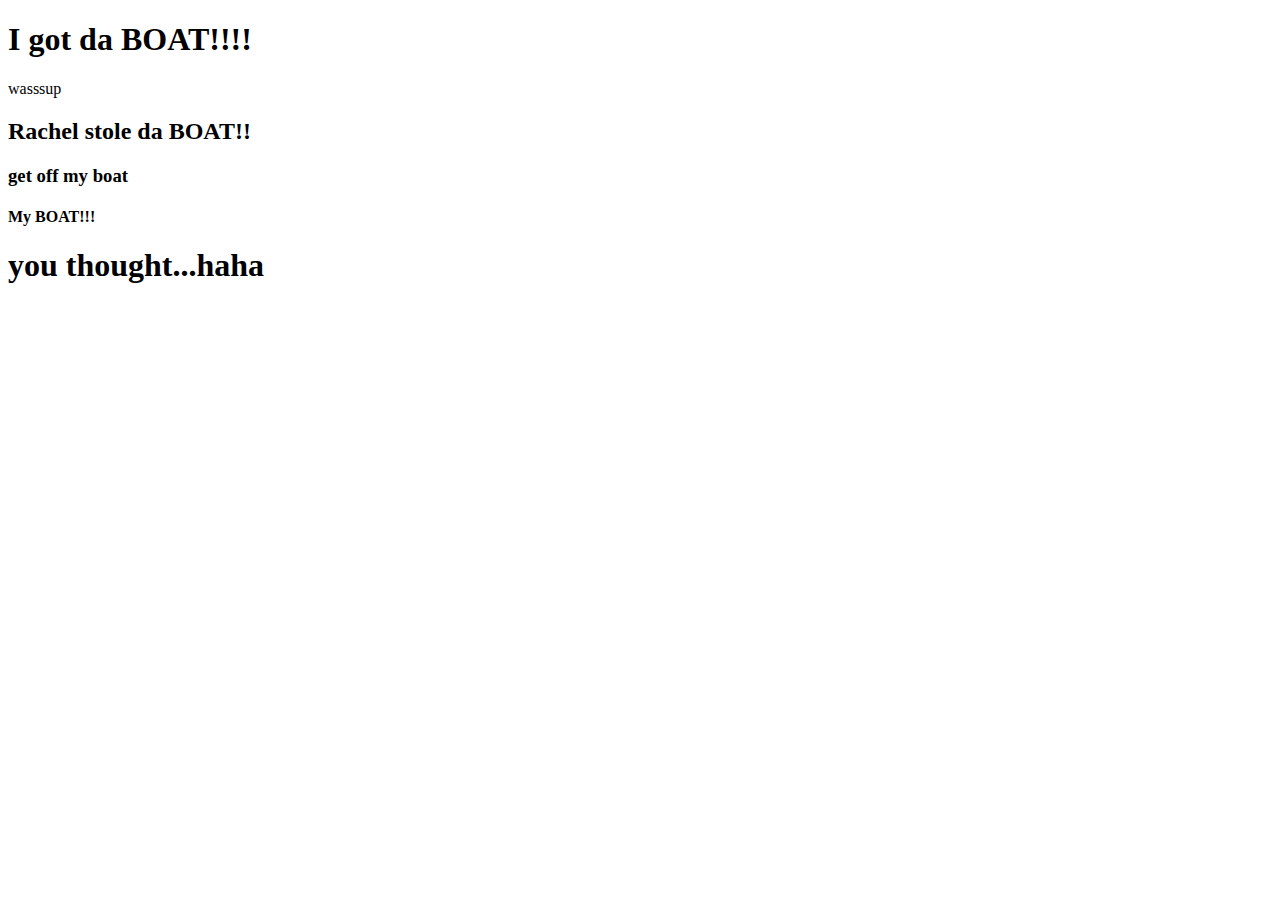
<file: index.html>
<!DOCTYPE html>
<html lang="en">
<head>
    <meta charset="UTF-8">
    <title>Title</title>
</head>
<body>
<h1>I got da BOAT!!!!</h1>
<p>wasssup</p>
<h2>Rachel stole da BOAT!!</h2>
<h3>get off my boat</h3>
<h4>My BOAT!!!</h4>
<h1>you thought...haha</h1>
</body>
</html>
</file>
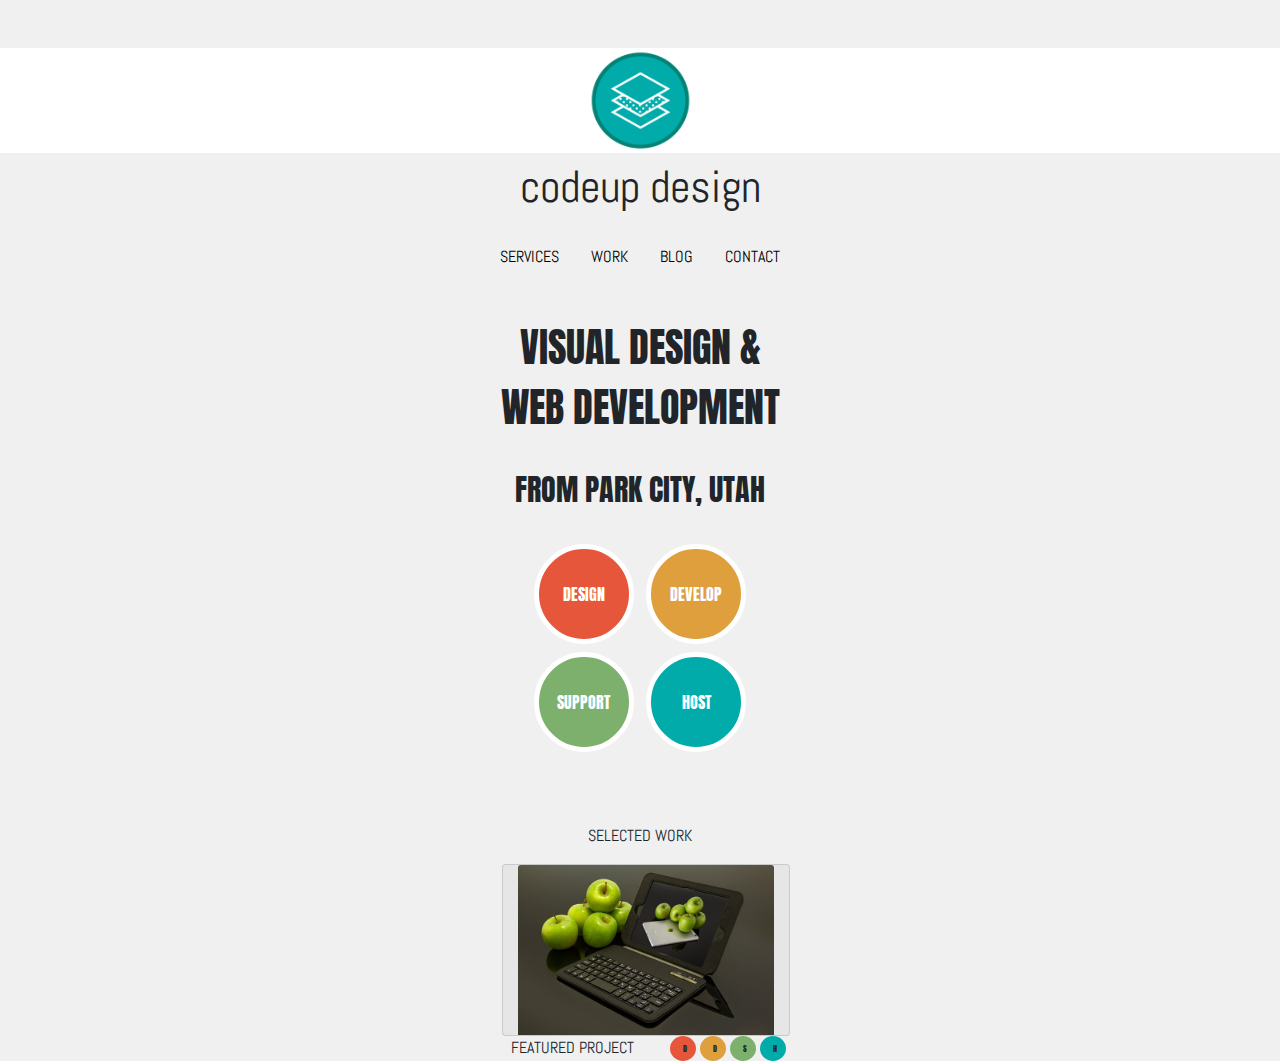
<file: codeup-design.html>
<!doctype html>
<html lang="en">
<head>
    <!-- Required meta tags -->
    <meta charset="utf-8">
    <meta name="viewport" content="width=device-width, initial-scale=1, shrink-to-fit=no">

    <!-- Bootstrap CSS -->
    <link rel="stylesheet" href="https://stackpath.bootstrapcdn.com/bootstrap/4.3.1/css/bootstrap.min.css" integrity="sha384-ggOyR0iXCbMQv3Xipma34MD+dH/1fQ784/j6cY/iJTQUOhcWr7x9JvoRxT2MZw1T" crossorigin="anonymous">
    <link href="https://fonts.googleapis.com/css?family=Abel|Anton&display=swap" rel="stylesheet">
    <title>Codeup Design</title>

    <style>

        .main-container{
            text-align: center;
            background-color: #f0f0f0;
        }
        .code-up-design{
            font-family: 'Abel', sans-serif;
            font-size: 45px;
        }
        .services-work-blog-contact{
            margin-top: 1em;
            font-family: 'Abel', sans-serif;
        }
        .visual-design{
            margin-top: 1em;
            font-family: 'Anton', sans-serif;
            font-size: 40px;

        }
        .from-park-city{
            margin-top: 1em;
            font-family: 'Anton', sans-serif;
            font-size: 30px;

        }
        .design-develop-support-host{
            margin-top: 2em;
        }
        .selected-work{
            margin-top: 4em;
            font-family: 'Abel', sans-serif;
        }
        .featured-project {
            font-family: 'Abel', sans-serif;
            margin-left: 1em;

        }
        .nav-link {
            color: black;
        }
        #green-apples{
            margin-left: 7em;
            margin-top: 1em;
            background-color: #e6e6e6;

        }
        #nav-bar1 {
            text-decoration-color: black;
        }

        #cir-1 {
            height: 100px;
            width: 100px;
            border-radius: 50%;
            display: inline-block;
            border: 5px solid white;
            font-family: 'Anton', sans-serif;
            font-size: medium;
            background-color: #E6563B;
            color: white;
            margin-right: .5em;
            margin-bottom: .5em;
        }
        #cir-2 {
            height: 100px;
            width: 100px;
            border-radius: 50%;
            display: inline-block;
            border: 5px solid white;
            font-family: 'Anton', sans-serif;
            font-size: medium;
            background-color: #DF9F3D;
            color: white;
            margin-bottom: .5em;
        }
        #cir-3 {
            height: 100px;
            width: 100px;
            border-radius: 50%;
            display: inline-block;
            border: 5px solid white;
            font-family: 'Anton', sans-serif;
            font-size: medium;
            background-color: #7cb06c;
            color: white;
            margin-right: .5em;
            margin-bottom: .5em;
        }
        #cir-4 {
            height: 100px;
            width: 100px;
            border-radius: 50%;
            display: inline-block;
            border: 5px solid white;
            font-family: 'Anton', sans-serif;
            font-size: medium;
            background-color: #00aba9;
            color: white;
            margin-bottom: .5em;
        }
        .four-circles {
            font-family: 'Anton', sans-serif;
            display: inline-block;
            font-size: 50px;
        }
        #dot-1 {
            height: 25px;
            width: 25px;
            border-radius: 50%;
            display: inline-block;
            background-color: #E6563B;
            font-family: 'Anton', sans-serif;
            font-size: 8px;
            margin-left: 4em;

        }
        #dot-2 {
            height: 25px;
            width: 25px;
            border-radius: 50%;
            display: inline-block;
            background-color: #DF9F3D;
            font-family: 'Anton', sans-serif;
            font-size: 8px;
        }
        #dot-3 {
            height: 25px;
            width: 25px;
            border-radius: 50%;
            display: inline-block;
            background-color: #7cb06c;
            font-family: 'Anton', sans-serif;
            font-size: 8px;
        }
        #dot-4 {
            height: 25px;
            width: 25px;
            border-radius: 50%;
            display: inline-block;
            background-color: #00aba9;
            font-family: 'Anton', sans-serif;
            font-size: 8px;

        }
    </style>
</head>
<body>
    <div class="main-container">
        <div class="row">
            <div class="col-12 m-0 p-0 mt-5">
                <ul class="nav justify-content-center bg-white" id="top-logo">
                    <li>
                        <img src="img/logo.jpg" width=105px height=105px alt="design-logo">
                    </li>
                </ul>
            </div>
        </div>

        <div class="code-up-design">
            <div>codeup design</div>
        </div>


        <div class="services-work-blog-contact ">
            <ul class="nav justify-content-center" id="nav-bar1">
                <li class="nav-item">
                    <a class="nav-link active" href="#">SERVICES</a>
                </li>
                <li class="nav-item">
                    <a class="nav-link" href="#">WORK</a>
                </li><li class="nav-item">
                    <a class="nav-link" href="#">BLOG</a>
                </li><li class="nav-item">
                    <a class="nav-link" href="#">CONTACT</a>
                </li>
            </ul>

        </div>


        <div class="visual-design">
            <div>VISUAL DESIGN &</div>
            <div>WEB DEVELOPMENT</div>
        </div>


        <div class="from-park-city">
            <div>FROM PARK CITY, UTAH</div>
        </div>


        <div class="design-develop-support-host">
            <div class="cir-1-2">
                <button type="button" class="btn" id="cir-1">DESIGN</button>
                <button type="button" class="btn" id="cir-2">DEVELOP</button>
            </div>
            <div class="cir-3-4">
                <button type="button" class="btn" id="cir-3">SUPPORT</button>
                <button type="button" class="btn" id="cir-4">HOST</button>
            </div>
        </div>


        <div class="selected-work">
            <div>SELECTED WORK</div>
        </div>

        <div class="row">
            <div class="mx-auto" style="width: 500px;">
                <div class="card col-12" style="width: 18rem;" id="green-apples">
                    <img src="img/apple-ipad.jpg"  width="200px" class="card-img-top" alt="...">
                </div>


                <div class="featured-project">
                    <div>FEATURED PROJECT
                        <button type="button" class="btn" id="dot-1">D</button>
                        <button type="button" class="btn" id="dot-2">D</button>
                        <button type="button" class="btn" id="dot-3">S</button>
                        <button type="button" class="btn" id="dot-4">H</button>
                    </div>
                </div>
            </div>
        </div>

<!--        <div class="d-inline">-->
<!--            <div class="featured-project">-->
<!--                <div>FEATURED PROJECT-->
<!--                    <button type="button" class="btn" id="dot-1">D</button>-->
<!--                    <button type="button" class="btn" id="dot-2">D</button>-->
<!--                    <button type="button" class="btn" id="dot-3">S</button>-->
<!--                    <button type="button" class="btn" id="dot-4">H</button>-->
<!--                </div>-->
<!--            </div>-->
<!--        </div>-->


    </div>

<script src="https://code.jquery.com/jquery-3.3.1.slim.min.js" integrity="sha384-q8i/X+965DzO0rT7abK41JStQIAqVgRVzpbzo5smXKp4YfRvH+8abtTE1Pi6jizo" crossorigin="anonymous"></script>
<script src="https://cdnjs.cloudflare.com/ajax/libs/popper.js/1.14.7/umd/popper.min.js" integrity="sha384-UO2eT0CpHqdSJQ6hJty5KVphtPhzWj9WO1clHTMGa3JDZwrnQq4sF86dIHNDz0W1" crossorigin="anonymous"></script>
<script src="https://stackpath.bootstrapcdn.com/bootstrap/4.3.1/js/bootstrap.min.js" integrity="sha384-JjSmVgyd0p3pXB1rRibZUAYoIIy6OrQ6VrjIEaFf/nJGzIxFDsf4x0xIM+B07jRM" crossorigin="anonymous"></script>
</body>
</html>
</file>
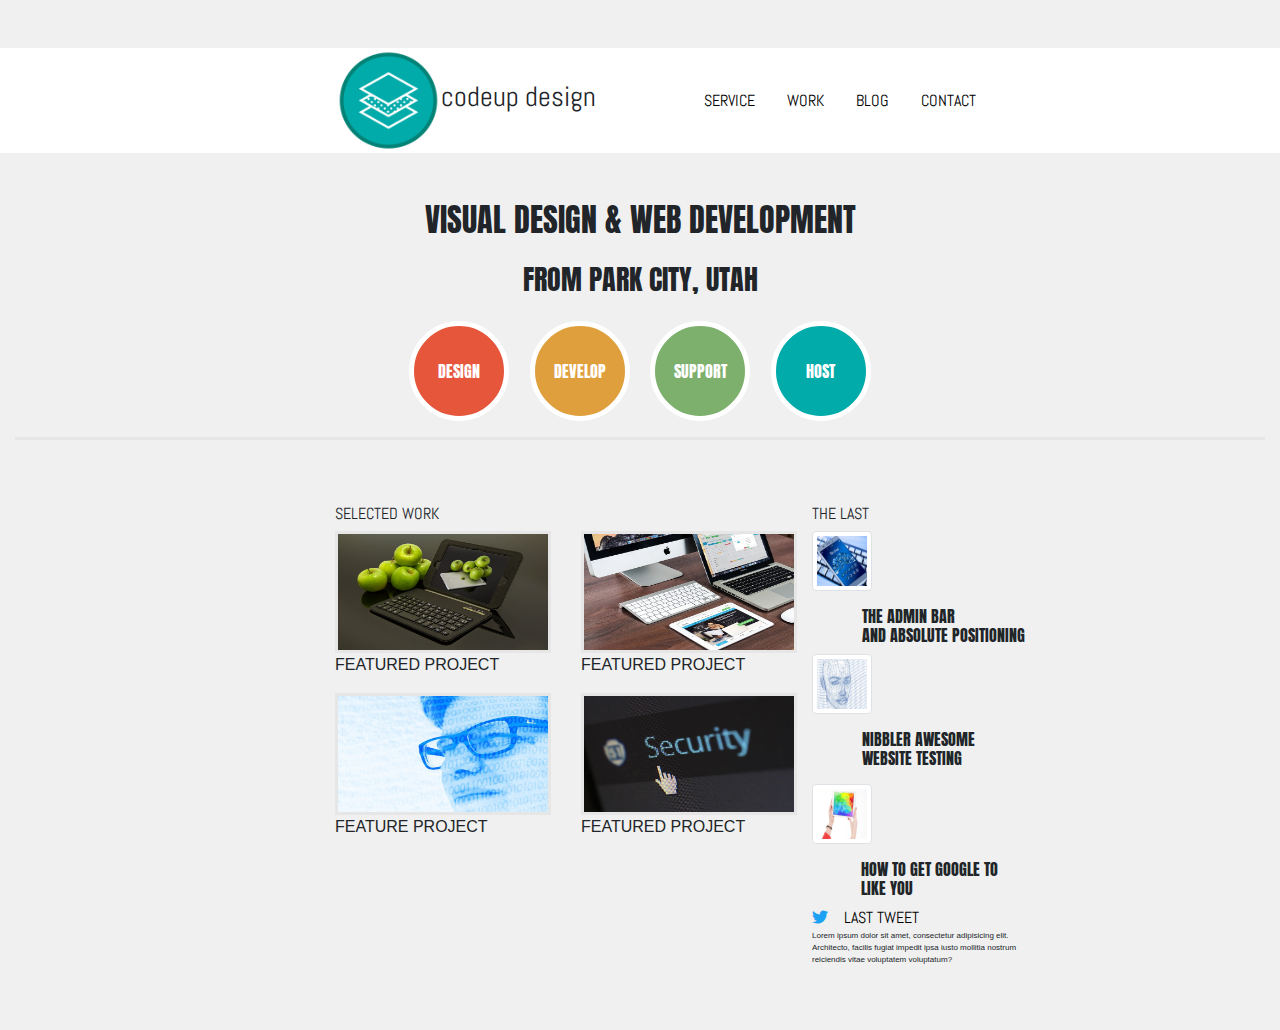
<file: lg-codeup-design.html>
<!doctype html>
<html lang="en">
<head>
    <!-- Required meta tags -->
    <meta charset="utf-8">
    <meta name="viewport" content="width=device-width, initial-scale=1, shrink-to-fit=no">

    <!-- Bootstrap CSS -->
    <link rel="stylesheet" href="https://stackpath.bootstrapcdn.com/bootstrap/4.3.1/css/bootstrap.min.css" integrity="sha384-ggOyR0iXCbMQv3Xipma34MD+dH/1fQ784/j6cY/iJTQUOhcWr7x9JvoRxT2MZw1T" crossorigin="anonymous">
    <link href="https://fonts.googleapis.com/css?family=Abel|Anton&display=swap" rel="stylesheet">
    <link rel="stylesheet" href="css/codeup-design.css">
    <link rel="stylesheet" href="https://cdnjs.cloudflare.com/ajax/libs/font-awesome/5.9.0/css/all.css">
    <title>Practice 2</title>

</head>

<body>

<div class="container m-0"> <!---DIV START FOR MAIN CONTAINER--->

    <div class="row"><!---MADE FIRST ROW ABOVE NAV BAR---->
        <div class="col-12"></div>
    </div>

    <div class="nav-container"><!---DIV START FOR NAV CONTAINER--->

        <div class="row"><!----DIV START FOR NAV BAR ROW--->

            <div class="col-12 p-0"><!----DIV START FOR NAV BAR COLUMN---->
                <ul class="nav justify-content-start align-items-center bg-white"><!---NAV BAR START---->

                    <li class="nav-item" id="logo-item"><!----LOGO ITEM IN NAV BAR--->
                        <img src="img/logo.jpg" width=105px height=105px alt="design-logo">
                    </li>
                    <li class="nav-item mr-auto">
                        <h3 id="logo-title">codeup design</h3>
                    </li>
                    <li class="nav-item ml-auto">
                        <a class="nav-link" href="#">SERVICE</a>
                    </li>
                    <li class="nav-item">
                        <a class="nav-link" href="#">WORK</a>
                    </li>
                    <li class="nav-item">
                        <a class="nav-link" href="#">BLOG</a>
                    </li>
                    <li class="nav-item" id="last-nav-item">
                        <a class="nav-link" href="#">CONTACT</a>
                    </li>

                </ul><!---NAV BAR END----->
            </div><!----DIV END FOR NAV BAR COLUMN--->

        </div><!------DIV END FOR NAV BAR ROW---->

    </div><!---DIV END FOR NAV CONTAINER---->


    <div class="row" id="lg-header"><!---ROW DIV START FOR HEADER----->

        <div class="col-6 offset-lg-3 text-center mt-5"><!----COLUMN DIV START------>
            <h2>VISUAL DESIGN & WEB DEVELOPMENT</h2><!---need to adjust height of heading--->
        </div><!----COLUMN DIV END----->

    </div><!----ROW DIV END FOR HEADER---->


    <div class="row" id="sm-header"><!---ROW DIV START FOR SMALLER HEADING--->
        <div class="col-6 offset-lg-3 text-center mt-3"><!-------COLUMN DIV START----->
            <h3>FROM PARK CITY, UTAH</h3><!----needs to adjust the height of heading---->
        </div><!-----COLUMN DIV END------>
    </div><!---ROW DIV END FOR SMALLER HEADER---->

    <div class="row"><!----START ROW DIV FOR DESIGN CIRCLES--->

        <div class="col-6 offset-lg-3 text-center mt-3"><!-----START COLUMN DIV---->
            <button type="button" class="btn mx-2" id="cir-1">DESIGN</button>
            <button type="button" class="btn mx-2" id="cir-2">DEVELOP</button>
            <button type="button" class="btn mx-2" id="cir-3">SUPPORT</button>
            <button type="button" class="btn mx-2" id="cir-4">HOST</button>
        </div><!---END COLUMN DIV----->

    </div><!----END ROW DIV FOR DESIGN CIRCLES--->

    <hr id="hr-custom"><!---need to adjust length of line--->

    <div class="row"><!---ROW DIV START FOR IMAGES--->

        <div class="col-2 offset-lg-3 my-5"><!----DIV COLUMN START---->
            <h6 id="select">SELECTED WORK</h6>
            <div id="img-apples">
                <img src="img/apple-ipad.jpg" width=210px height=116px alt="design-logo">
            </div>
            FEATURED PROJECT
            <div class="mt-3" id="img-man">
                <img src="img/man.jpg" width=210px height=116px alt="design-logo">
            </div>
            FEATURE PROJECT
        </div><!----DIV COLUMN END---->

        <div class="col-2 my-5"><!---DIV COLUMN START---->
            <div id="img-mac">
                <img src="img/macbook.jpg" width=210px height=116px alt="design-logo">
            </div>
            FEATURED PROJECT
            <div class="mt-3" id="img-security">
                <img src="img/security.jpg" width=210px height=116px alt="design-logo">
            </div>
            FEATURED PROJECT
        </div><!---DIV COLUMN END--->

        <div class="col-2 my-5 p-0"><!---DIV THUMBNAIL COLUMN START---->
            <h6 id="the-last">THE LAST</h6>
            <div>
                <img src="img/mobile-phone.jpg" alt="mobile-phone-thumbnail" class="img-thumbnail">
                <h6 id="headline1">THE ADMIN BAR <br>AND ABSOLUTE POSITIONING</h6>
            </div>
            <div>
                <img src="img/head.jpg" alt="head-thumbnail" class="img-thumbnail mt-2">
                <h6 id="headline2">NIBBLER AWESOME <br>WEBSITE TESTING</h6>
            </div>
            <div>
                <img src="img/ipad.jpg" alt="ipad-thumbnail" class="img-thumbnail mt-2">
                <h6 id="headline3">HOW TO GET GOOGLE TO <br>LIKE YOU</h6>
            </div>
            <div class="mt-3">

                <i class="fab fa-twitter" id="twitter"><p class="d-inline" id="tweet">LAST TWEET</p></i>
                <div id="last-tweet"><p>Lorem ipsum dolor sit amet, consectetur adipisicing elit. Architecto, facilis fugiat impedit ipsa iusto mollitia nostrum reiciendis vitae voluptatem voluptatum?</p></div>
            </div>

        </div>
    </div><!---DIV THUMBNAIL ROW END--->


</div><!----MAIN CONTAINER END--->



<!-- Optional JavaScript -->
<!-- jQuery first, then Popper.js, then Bootstrap JS -->
<script src="https://code.jquery.com/jquery-3.3.1.slim.min.js" integrity="sha384-q8i/X+965DzO0rT7abK41JStQIAqVgRVzpbzo5smXKp4YfRvH+8abtTE1Pi6jizo" crossorigin="anonymous"></script>
<script src="https://cdnjs.cloudflare.com/ajax/libs/popper.js/1.14.7/umd/popper.min.js" integrity="sha384-UO2eT0CpHqdSJQ6hJty5KVphtPhzWj9WO1clHTMGa3JDZwrnQq4sF86dIHNDz0W1" crossorigin="anonymous"></script>
<script src="https://stackpath.bootstrapcdn.com/bootstrap/4.3.1/js/bootstrap.min.js" integrity="sha384-JjSmVgyd0p3pXB1rRibZUAYoIIy6OrQ6VrjIEaFf/nJGzIxFDsf4x0xIM+B07jRM" crossorigin="anonymous"></script>
</body>
</html>
</file>
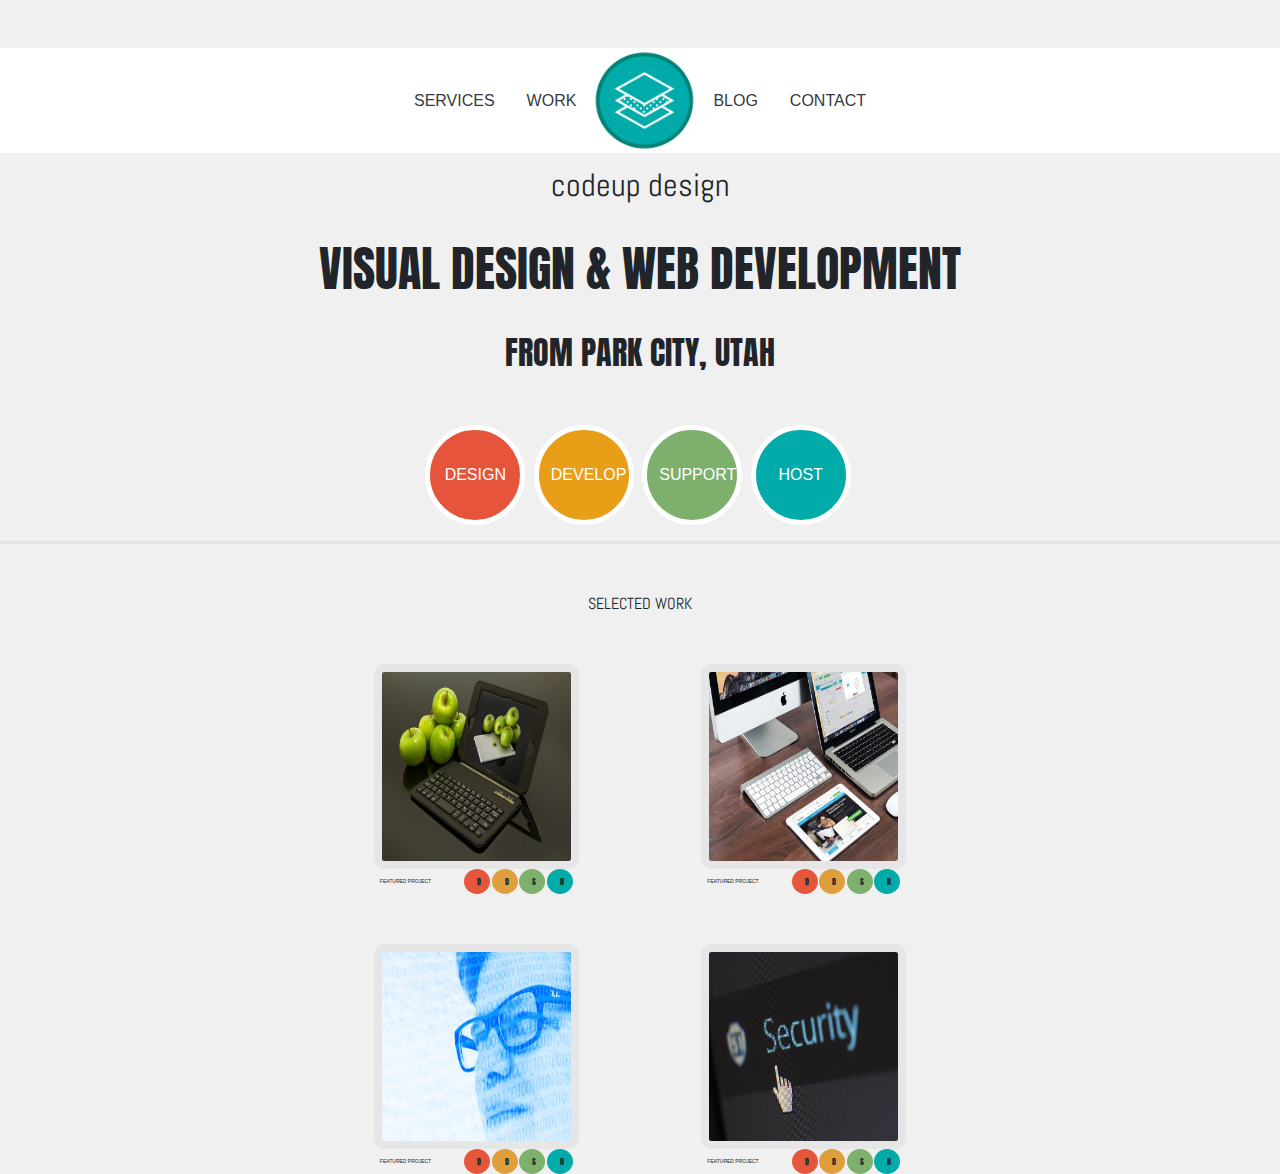
<file: sm-codeup-design.html>
<!DOCTYPE html>
<html lang="en">
<head>
    <meta charset="UTF-8">
    <meta name="viewport" content="width=device-width, initial-scale=1, shrink-to-fit=no">
    <link rel="stylesheet" href="https://stackpath.bootstrapcdn.com/bootstrap/4.3.1/css/bootstrap.min.css" integrity="sha384-ggOyR0iXCbMQv3Xipma34MD+dH/1fQ784/j6cY/iJTQUOhcWr7x9JvoRxT2MZw1T" crossorigin="anonymous">
    <link href="https://fonts.googleapis.com/css?family=Abel|Anton&display=swap" rel="stylesheet">
    <title>Small Codeup Design</title>
    <style>
        .main-container{
            background-color: #F0F0F0;
        }
        .code-up-design{
            font-size: 2em;
            font-family: 'Abel', sans-serif;
        }
        .visual-design{
            font-size: 3em;
            font-family: 'Anton', sans-serif;
        }
        .from-park-city{
            font-size: 2em;
            font-family: 'Anton', sans-serif;
        }
        .hr-line{
            border-top: 3px solid #e6e6e6;
        }
        .selected-work{
            font-family: 'Abel', sans-serif;
        }
        .featured-project-1{
            font-size: 5px;

        }
        .featured-project-2{
            font-size: 5px;
        }
        .featured-project-3{
            font-size: 5px;
        }
        .featured-project-4{
            font-size: 5px;
        }
        #cir-1{
            border: 5px solid white;
            height: 100px;
            width: 100px;
            border-radius: 50%;
            background-color: #E6553B;
            color: white;

        }
        #cir-2{
            border: 5px solid white;
            height: 100px;
            width: 100px;
            border-radius: 50%;
            background-color: #E89E16;
            color: white;
        }
        #cir-3{
            border: 5px solid white;
            height: 100px;
            width: 100px;
            border-radius: 50%;
            background-color: #7DB06D;
            color: white;
        }
        #cir-4{
            border: 5px solid white;
            height: 100px;
            width: 100px;
            border-radius: 50%;
            background-color: #00ABAA;
            color: white;
        }
        #dot-1{
            height: 25px;
            width: 25px;
            border-radius: 50%;
            display: inline-block;
            background-color: #E6563B;
            font-family: 'Anton', sans-serif;
            font-size: 8px;
            margin-left: 4em;

        }
        #dot-2{
            height: 25px;
            width: 25px;
            border-radius: 50%;
            display: inline-block;
            background-color: #DF9F3D;
            font-family: 'Anton', sans-serif;
            font-size: 8px;

        }
        #dot-3{
            height: 25px;
            width: 25px;
            border-radius: 50%;
            display: inline-block;
            background-color: #7cb06c;
            font-family: 'Anton', sans-serif;
            font-size: 8px;

        }
        #dot-4{
            height: 25px;
            width: 25px;
            border-radius: 50%;
            display: inline-block;
            background-color: #00aba9;
            font-family: 'Anton', sans-serif;
            font-size: 8px;

        }
        #security-img{
            margin-top: 10em;
            border-radius: 5%;
            border: 8px solid #e6e6e6;
        }
        #man-img{
            margin-top: 10em;
        }
        #apple-ipad{
            border-radius: 5%;
            border:  8px solid #e6e6e6;
        }
        #man-img{
            border-radius: 5%;
            border: 8px solid #e6e6e6
        }
        #mackbook-img{
            border-radius: 5%;
            border: 8px solid #e6e6e6
        }

    </style>
</head>
<body>

<div class="main-container">
    <div class="row">
        <div class="col-12 m-0 p-0 mt-5">
            <ul class="nav justify-content-center bg-white align-items-center" id="top-logo">
                <li>
                <li class="nav-item">
                    <a class="nav-link active text-dark" href="#">SERVICES</a>
                </li>
                <li class="nav-item">
                    <a class="nav-link text-dark" href="#">WORK</a>
                </li>

                <img src="img/logo.jpg" width=105px height=105px alt="design-logo">
                <li class="nav-item">
                    <a class="nav-link text-dark" href="#">BLOG</a>
                </li>

                <li class="nav-item">
                    <a class="nav-link text-dark" href="#">CONTACT</a>
                </li>
            </ul>
        </div>
    </div>



    <div class="code-up-design text-center mt-2 mb-4">
        <div>codeup design</div>
    </div>



    <div class="visual-design text-center">
        <div>VISUAL DESIGN & WEB DEVELOPMENT</div>
    </div>


    <div class="from-park-city text-center mt-4">
        <div>FROM PARK CITY, UTAH</div>
    </div>


    <div class="design-develop-support-host text-center mt-5">
        <div class="cir-1-2-3-4">
            <button type="button" class="btn mr-1" id="cir-1">DESIGN</button>
            <button type="button" class="btn mr-1" id="cir-2">DEVELOP</button>
            <button type="button" class="btn mr-1" id="cir-3">SUPPORT</button>
            <button type="button" class="btn mr-1" id="cir-4">HOST</button>
        </div>


    <hr class="hr-line">



    <div class="selected-work mt-5">
        <div>SELECTED WORK</div>
    </div>

    <div class="row">
        <div class="col-3 mt-5 p-0 offset-sm-3">
            <img src="img/apple-ipad.jpg" width=205px height=205px alt="design-logo" id="apple-ipad">
                <div class="featured-project-1">
                    <div>FEATURED PROJECT
                        <button type="button" class="btn" id="dot-1">D</button>
                        <button type="button" class="btn" id="dot-2">D</button>
                        <button type="button" class="btn" id="dot-3">S</button>
                        <button type="button" class="btn" id="dot-4">H</button>
                    </div>
                    <img src="img/man.jpg" width=205px height=205px alt="design-logo" id="man-img">
                    <div class="featured-project-2">
                        <div>FEATURED PROJECT
                            <button type="button" class="btn" id="dot-1">D</button>
                            <button type="button" class="btn" id="dot-2">D</button>
                            <button type="button" class="btn" id="dot-3">S</button>
                            <button type="button" class="btn" id="dot-4">H</button>
                        </div>
                    </div>
                </div>
        </div>
        <div class="col-3 mt-5 p-0">
            <img src="img/macbook.jpg" width=205px height=205px alt="design-logo" id="mackbook-img">
            <div class="featured-project-3">
                <div>FEATURED PROJECT
                    <button type="button" class="btn" id="dot-1">D</button>
                    <button type="button" class="btn" id="dot-2">D</button>
                    <button type="button" class="btn" id="dot-3">S</button>
                    <button type="button" class="btn" id="dot-4">H</button>
                </div>
                <img src="img/security.jpg" width=205px height=205px alt="design-logo" id="security-img">
                <div class="featured-project-4">
                    <div>FEATURED PROJECT
                        <button type="button" class="btn" id="dot-1">D</button>
                        <button type="button" class="btn" id="dot-2">D</button>
                        <button type="button" class="btn" id="dot-3">S</button>
                        <button type="button" class="btn" id="dot-4">H</button>
                    </div>
                </div>
            </div>
<!--            <img src="img/macbook.jpg" width=205px height=205px alt="design-logo">-->
<!--            <div class="featured-project-2">-->
<!--                <div>FEATURED PROJECT-->
<!--                    <button type="button" class="btn" id="dot-1">D</button>-->
<!--                    <button type="button" class="btn" id="dot-2">D</button>-->
<!--                    <button type="button" class="btn" id="dot-3">S</button>-->
<!--                    <button type="button" class="btn" id="dot-4">H</button>-->
<!--                </div>-->
<!--            </div>-->
        </div>
        <div class="mt-5 p-0">
<!--            <img src="img/head.jpg" width=205px height=205px alt="design-logo">-->
<!--            <div class="featured-project-3">-->
<!--                <div>FEATURED PROJECT-->
<!--                    <button type="button" class="btn" id="dot-1">D</button>-->
<!--                    <button type="button" class="btn" id="dot-2">D</button>-->
<!--                    <button type="button" class="btn" id="dot-3">S</button>-->
<!--                    <button type="button" class="btn" id="dot-4">H</button>-->
<!--                </div>-->
<!--            </div>-->
        </div>
<!--        <div class="mt-5 p-0">-->
<!--            <img src="img/security.jpg" width=205px height=205px alt="design-logo">-->
<!--            <div class="featured-project-4">-->
<!--                <div>FEATURED PROJECT-->
<!--                    <button type="button" class="btn" id="dot-1">D</button>-->
<!--                    <button type="button" class="btn" id="dot-2">D</button>-->
<!--                    <button type="button" class="btn" id="dot-3">S</button>-->
<!--                    <button type="button" class="btn" id="dot-4">H</button>-->
<!--                </div>-->
<!--            </div>-->
<!--        </div>-->
    </div>
    </div>

    <!--        <div class="d-inline">-->
    <!--            <div class="featured-project">-->
    <!--                <div>FEATURED PROJECT-->
    <!--                    <button type="button" class="btn" id="dot-1">D</button>-->
    <!--                    <button type="button" class="btn" id="dot-2">D</button>-->
    <!--                    <button type="button" class="btn" id="dot-3">S</button>-->
    <!--                    <button type="button" class="btn" id="dot-4">H</button>-->
    <!--                </div>-->
    <!--            </div>-->
    <!--        </div>-->


</div>

<script src="https://code.jquery.com/jquery-3.3.1.slim.min.js" integrity="sha384-q8i/X+965DzO0rT7abK41JStQIAqVgRVzpbzo5smXKp4YfRvH+8abtTE1Pi6jizo" crossorigin="anonymous"></script>
<script src="https://cdnjs.cloudflare.com/ajax/libs/popper.js/1.14.7/umd/popper.min.js" integrity="sha384-UO2eT0CpHqdSJQ6hJty5KVphtPhzWj9WO1clHTMGa3JDZwrnQq4sF86dIHNDz0W1" crossorigin="anonymous"></script>
<script src="https://stackpath.bootstrapcdn.com/bootstrap/4.3.1/js/bootstrap.min.js" integrity="sha384-JjSmVgyd0p3pXB1rRibZUAYoIIy6OrQ6VrjIEaFf/nJGzIxFDsf4x0xIM+B07jRM" crossorigin="anonymous"></script>


</body>
</html>
</file>
<file: css/codeup-design.css>
@media (max-width: 575.98px) {
    .main-container{
        text-align: center;
        background-color: #f0f0f0;
    }
    .code-up-design{
        font-family: 'Abel', sans-serif;
        font-size: 45px;
    }
    .services-work-blog-contact{
        margin-top: 1em;
        font-family: 'Abel', sans-serif;
    }
    .visual-design{
        margin-top: 1em;
        font-family: 'Anton', sans-serif;
        font-size: 40px;

    }
    .from-park-city{
        margin-top: 1em;
        font-family: 'Anton', sans-serif;
        font-size: 30px;

    }
    .design-develop-support-host{
        margin-top: 2em;
    }
    .selected-work{
        margin-top: 4em;
        font-family: 'Abel', sans-serif;
    }
    .featured-project {
        font-family: 'Abel', sans-serif;
        margin-left: 1em;

    }
    .nav-link {
        color: black;
    }
    #green-apples{
        margin-left: 7em;
        margin-top: 1em;
        background-color: #e6e6e6;

    }
    #nav-bar1 {
        text-decoration-color: black;
    }

    #cir-1 {
        height: 100px;
        width: 100px;
        border-radius: 50%;
        display: inline-block;
        border: 5px solid white;
        font-family: 'Anton', sans-serif;
        font-size: medium;
        background-color: #E6563B;
        color: white;
        margin-right: .5em;
        margin-bottom: .5em;
    }
    #cir-2 {
        height: 100px;
        width: 100px;
        border-radius: 50%;
        display: inline-block;
        border: 5px solid white;
        font-family: 'Anton', sans-serif;
        font-size: medium;
        background-color: #DF9F3D;
        color: white;
        margin-bottom: .5em;
    }
    #cir-3 {
        height: 100px;
        width: 100px;
        border-radius: 50%;
        display: inline-block;
        border: 5px solid white;
        font-family: 'Anton', sans-serif;
        font-size: medium;
        background-color: #7cb06c;
        color: white;
        margin-right: .5em;
        margin-bottom: .5em;
    }
    #cir-4 {
        height: 100px;
        width: 100px;
        border-radius: 50%;
        display: inline-block;
        border: 5px solid white;
        font-family: 'Anton', sans-serif;
        font-size: medium;
        background-color: #00aba9;
        color: white;
        margin-bottom: .5em;
    }
    .four-circles {
        font-family: 'Anton', sans-serif;
        display: inline-block;
        font-size: 50px;
    }
    #dot-1 {
        height: 25px;
        width: 25px;
        border-radius: 50%;
        display: inline-block;
        background-color: #E6563B;
        font-family: 'Anton', sans-serif;
        font-size: 8px;
        margin-left: 4em;

    }
    #dot-2 {
        height: 25px;
        width: 25px;
        border-radius: 50%;
        display: inline-block;
        background-color: #DF9F3D;
        font-family: 'Anton', sans-serif;
        font-size: 8px;
    }
    #dot-3 {
        height: 25px;
        width: 25px;
        border-radius: 50%;
        display: inline-block;
        background-color: #7cb06c;
        font-family: 'Anton', sans-serif;
        font-size: 8px;
    }
    #dot-4 {
        height: 25px;
        width: 25px;
        border-radius: 50%;
        display: inline-block;
        background-color: #00aba9;
        font-family: 'Anton', sans-serif;
        font-size: 8px;

    }
}
/*@media (max-width: 1199.98px) {*/
    * {
        box-sizing: border-box;
    }

    .container {
        background-color: #f0f0f0;
        max-width: 100%;
    }

    .nav-item {
        font-family: 'Abel', sans-serif;
    }

    .nav-container {
        background-color: white;
        margin-top: 3em;
        /*padding-left: 0;*/
        /*padding-right: 0;*/
    }

    .nav-link {
        color: black;
    }

    #logo-item {
        margin-left: 21em;
    }

    #logo-title {
        font-family: 'Abel', sans-serif;
    }

    #last-nav-item {
        margin-right: 18em;
    }

    #lg-header {
        font-family: 'Anton', sans-serif;
        /*font-size: 32px;*/
    }

    #sm-header {
        font-family: 'Anton', sans-serif;
    }

    #cir-1 {
        height: 100px;
        width: 100px;
        border-radius: 50%;
        display: inline-block;
        border: 5px solid white;
        font-family: 'Anton', sans-serif;
        font-size: medium;
        background-color: #E6563B;
        color: white;
    }

    #cir-2 {
        height: 100px;
        width: 100px;
        border-radius: 50%;
        display: inline-block;
        border: 5px solid white;
        font-family: 'Anton', sans-serif;
        font-size: medium;
        background-color: #DF9F3D;
        color: white;
    }

    #cir-3 {
        height: 100px;
        width: 100px;
        border-radius: 50%;
        display: inline-block;
        border: 5px solid white;
        font-family: 'Anton', sans-serif;
        font-size: medium;
        background-color: #7cb06c;
        color: white;
    }

    #cir-4 {
        height: 100px;
        width: 100px;
        border-radius: 50%;
        display: inline-block;
        border: 5px solid white;
        font-family: 'Anton', sans-serif;
        font-size: medium;
        background-color: #00aba9;
        color: white;
    }

    #dot-1 {
        height: 25px;
        width: 25px;
        border-radius: 50%;
        display: inline-block;
        background-color: #E6563B;
    }

    #dot-2 {
        height: 25px;
        width: 25px;
        border-radius: 50%;
        display: inline-block;
        background-color: #DF9F3D;
    }

    #dot-3 {
        height: 25px;
        width: 25px;
        border-radius: 50%;
        display: inline-block;
        background-color: #7cb06c;
    }

    #dot-4 {
        height: 25px;
        width: 25px;
        border-radius: 50%;
        display: inline-block;
        background-color: #00aba9;
    }

    #hr-custom {
        border-top: 3px solid #e6e6e6;
    }

    .img-thumbnail {
        height: 60px;
        width: 60px;
    }

    .col-2 {
        max-width: 100%;
    }

    #img-apples {
        border: 3px solid #e6e6e6;
    }

    #img-man {
        border: 3px solid #e6e6e6;
    }

    #img-mac {
        margin-top: 27px;
        border: 3px solid #e6e6e6;
    }

    #img-security {
        border: 3px solid #e6e6e6;
    }

    #select {
        font-family: 'Abel', sans-serif;
    }

    #the-last {
        font-family: 'Abel', sans-serif;
    }

    #headline1 {
        /*margin-top: 48px;*/
        font-family: 'Anton', sans-serif;
        float: right;
        margin-top: 1em;
        margin-bottom: 0;
    }

    #headline2 {
        font-family: 'Anton', sans-serif;
        float: right;
        margin-left: 1em;
        margin-right: 50px;
        margin-top: 1em;
    }

    #headline3 {
        font-family: 'Anton', sans-serif;
        float: right;
        margin-left: auto;
        margin-right: 27px;
        margin-top: 1em;
    }

    #twitter {
        color: #1DA1F3;
    }

    #tweet {
        color: black;
        margin-left: 1em;
        font-family: 'Abel', sans-serif;
    }

    #last-tweet {
        max-width: 100%;
        display: inline;
        /*font-weight: lighter;*/
        font-size: 8px;
    }
/*}*/
</file>
